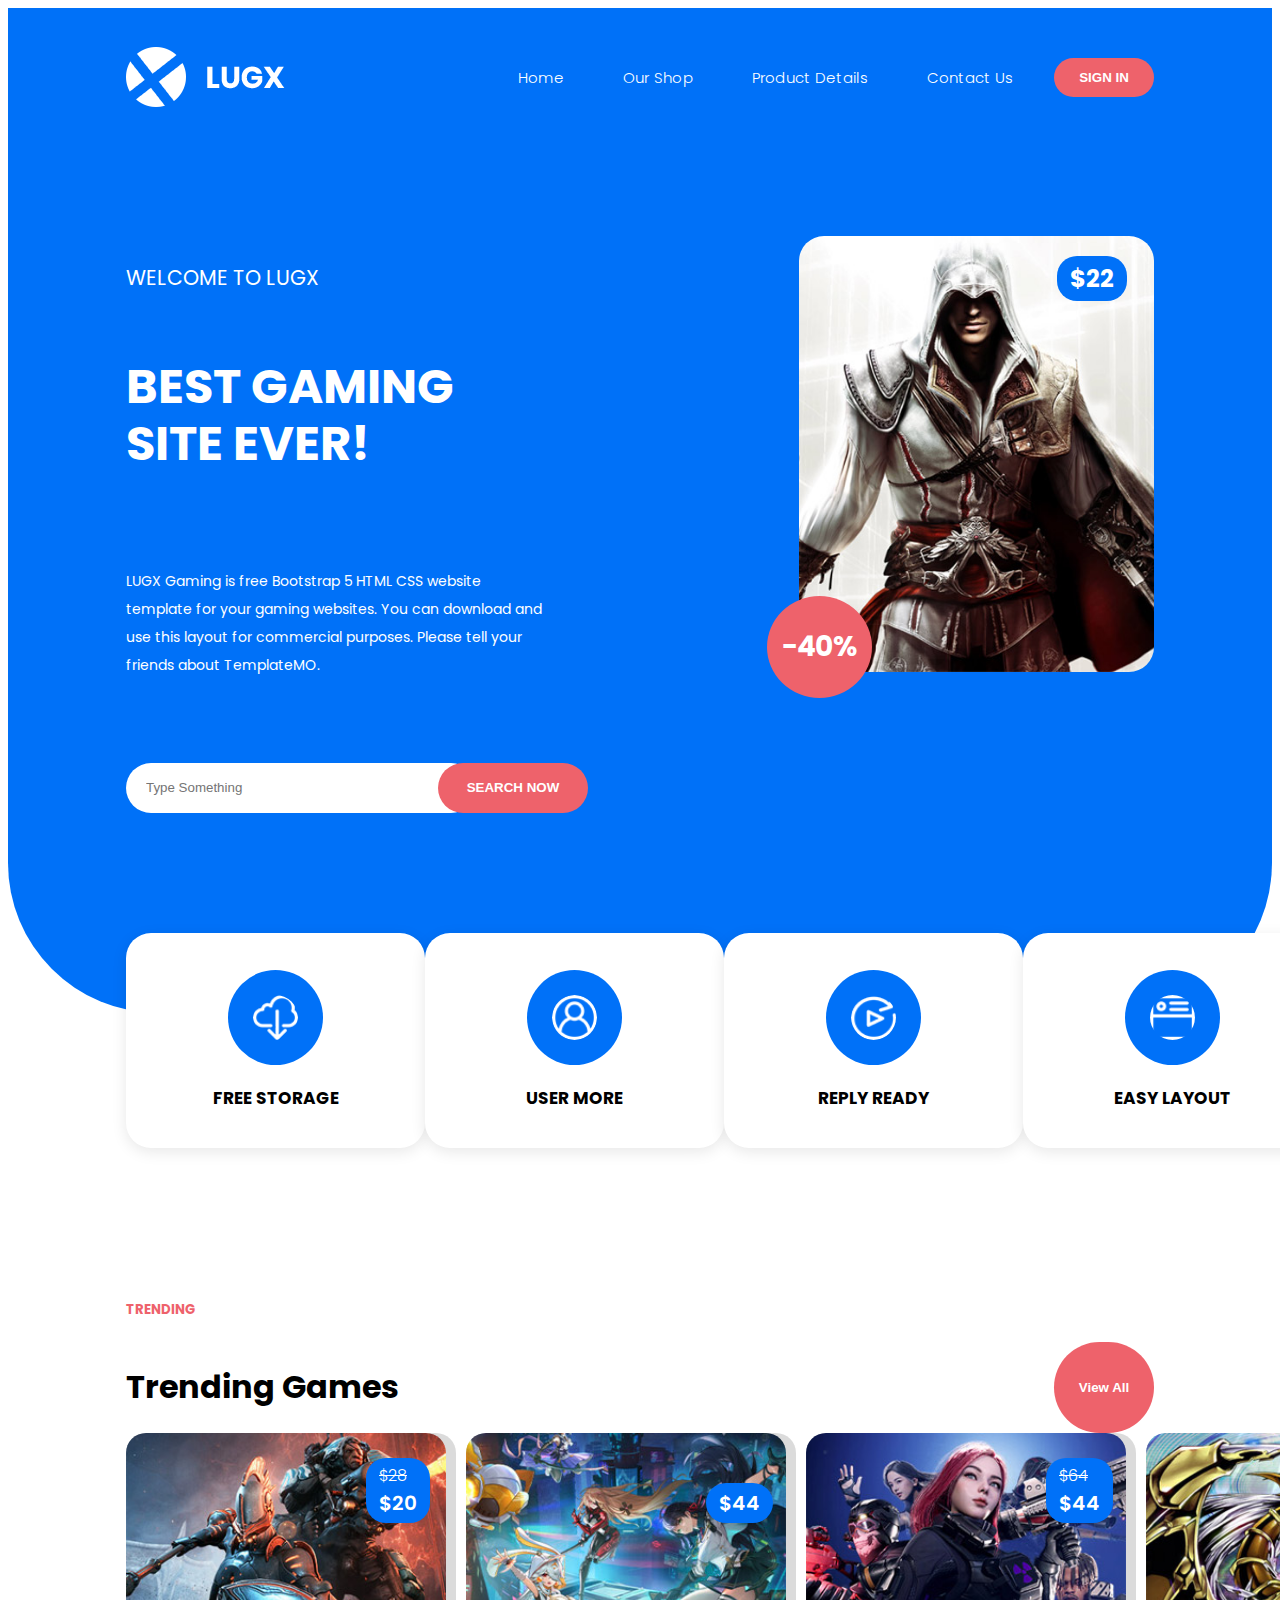
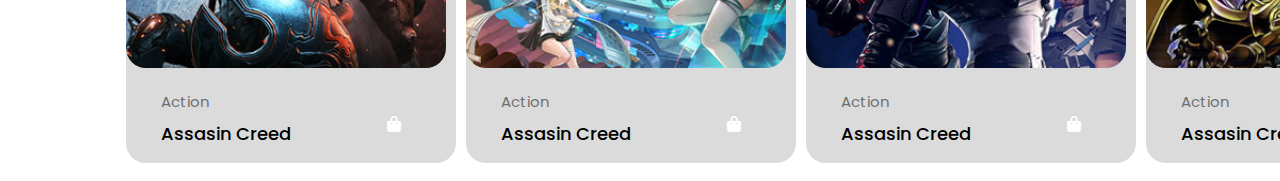
<file: gamesite/index.html>
<!DOCTYPE html>
<html lang="en">

<head>
    <meta charset="UTF-8">
    <meta name="viewport" content="width=device-width, initial-scale=1.0">
    <title>Document</title>
    <link rel="stylesheet" href="./style.css">
    <link rel="stylesheet" href="https://cdnjs.cloudflare.com/ajax/libs/font-awesome/6.7.2/css/all.min.css"
        integrity="sha512-Evv84Mr4kqVGRNSgIGL/F/aIDqQb7xQ2vcrdIwxfjThSH8CSR7PBEakCr51Ck+w+/U6swU2Im1vVX0SVk9ABhg=="
        crossorigin="anonymous" referrerpolicy="no-referrer" />
</head>

<body>
    <div class="navbar">
        <img src="./logo (1).png" alt="">

        <div class="navlinks">
            <a href="">Home</a>
            <a href="">Our Shop</a>
            <a href="">Product Details</a>
            <a href="">Contact Us</a>
            <button class="bt-all">SIGN IN</button>
        </div>
    </div>
    <div class="hero">
        <div class="content">
            <h3>WELCOME TO LUGX</h3>
            <p class="fi-li">BEST GAMING SITE EVER!</p>
            <P class="se-li">LUGX Gaming is free Bootstrap 5 HTML CSS website template for your gaming websites. You can
                download and use this layout for commercial purposes. Please tell your friends about TemplateMO.
            </P>
            <div class="search">
                <input type="text" placeholder="Type Something">
                <Button class="bt-all">SEARCH NOW</Button>
            </div>
        </div>
        <div class="hero-img">
            <div class="price">$22</div>
            <img src="./hero-image.jpg" alt="">
            <div class="off">-40%</div>
        </div>
    </div>
    <div class="infra">
        <div class="cards"><img src="./featured-01.png" alt="">
            <span class="cardname">FREE STORAGE</span>
        </div>
        <div class="cards"><img src="./featured-02.png" alt="">
            <span class="cardname">USER MORE</span>
        </div>
        <div class="cards"><img src="./featured-03.png" alt="">
            <span class="cardname">REPLY READY</span>
        </div>
        <div class="cards"><img src="./featured-04.png" alt="">
            <span class="cardname">EASY LAYOUT</span>
        </div>
    </div>
    <div class="games">
        <h5>TRENDING</h5>
        <div class="all-games">
            <h1>Trending Games</h1>
            <button class="bt-all">View All</button>
        </div>
        <div class="view-game">
            <div class="game-gal">
                <img src="./trending-01.jpg" alt="">
                <div class="game-price">
                    <div class="old-price" id="off">$28</div>
                    <div class="new-price">$20</div>
                </div>
                <p>Action</p>
                <div class="in-game">
                    <h4>Assasin Creed</h4>
                    <i class="fa-solid fa-bag-shopping"></i>
                </div>
            </div>
            <div class="game-gal">
                <img src="./trending-02.jpg" alt="">
                <div class="game-price">$44</div>
                <p>Action</p>
                <div class="in-game">
                    <h4>Assasin Creed</h4>
                    <i class="fa-solid fa-bag-shopping"></i>
                </div>
            </div>
            <div class="game-gal">
                <img src="./trending-03.jpg" alt="">
                <div class="game-price">
                    <div class="old-price" id="off">$64</div>
                    <div class="new-price">$44</div>
                </div>
                <p>Action</p>
                <div class="in-game">
                    <h4>Assasin Creed</h4>
                    <i class="fa-solid fa-bag-shopping"></i>
                </div>
            </div>
            <div class="game-gal">
                <img src="./trending-04.jpg" alt="">
                <div class="game-price">$32</div>
                <p>Action</p>
                <div class="in-game">
                    <h4>Assasin Creed</h4>
                    <i class="fa-solid fa-bag-shopping"></i>
                </div>
            </div>
        </div>
    </div>
</body>

</html>
</file>
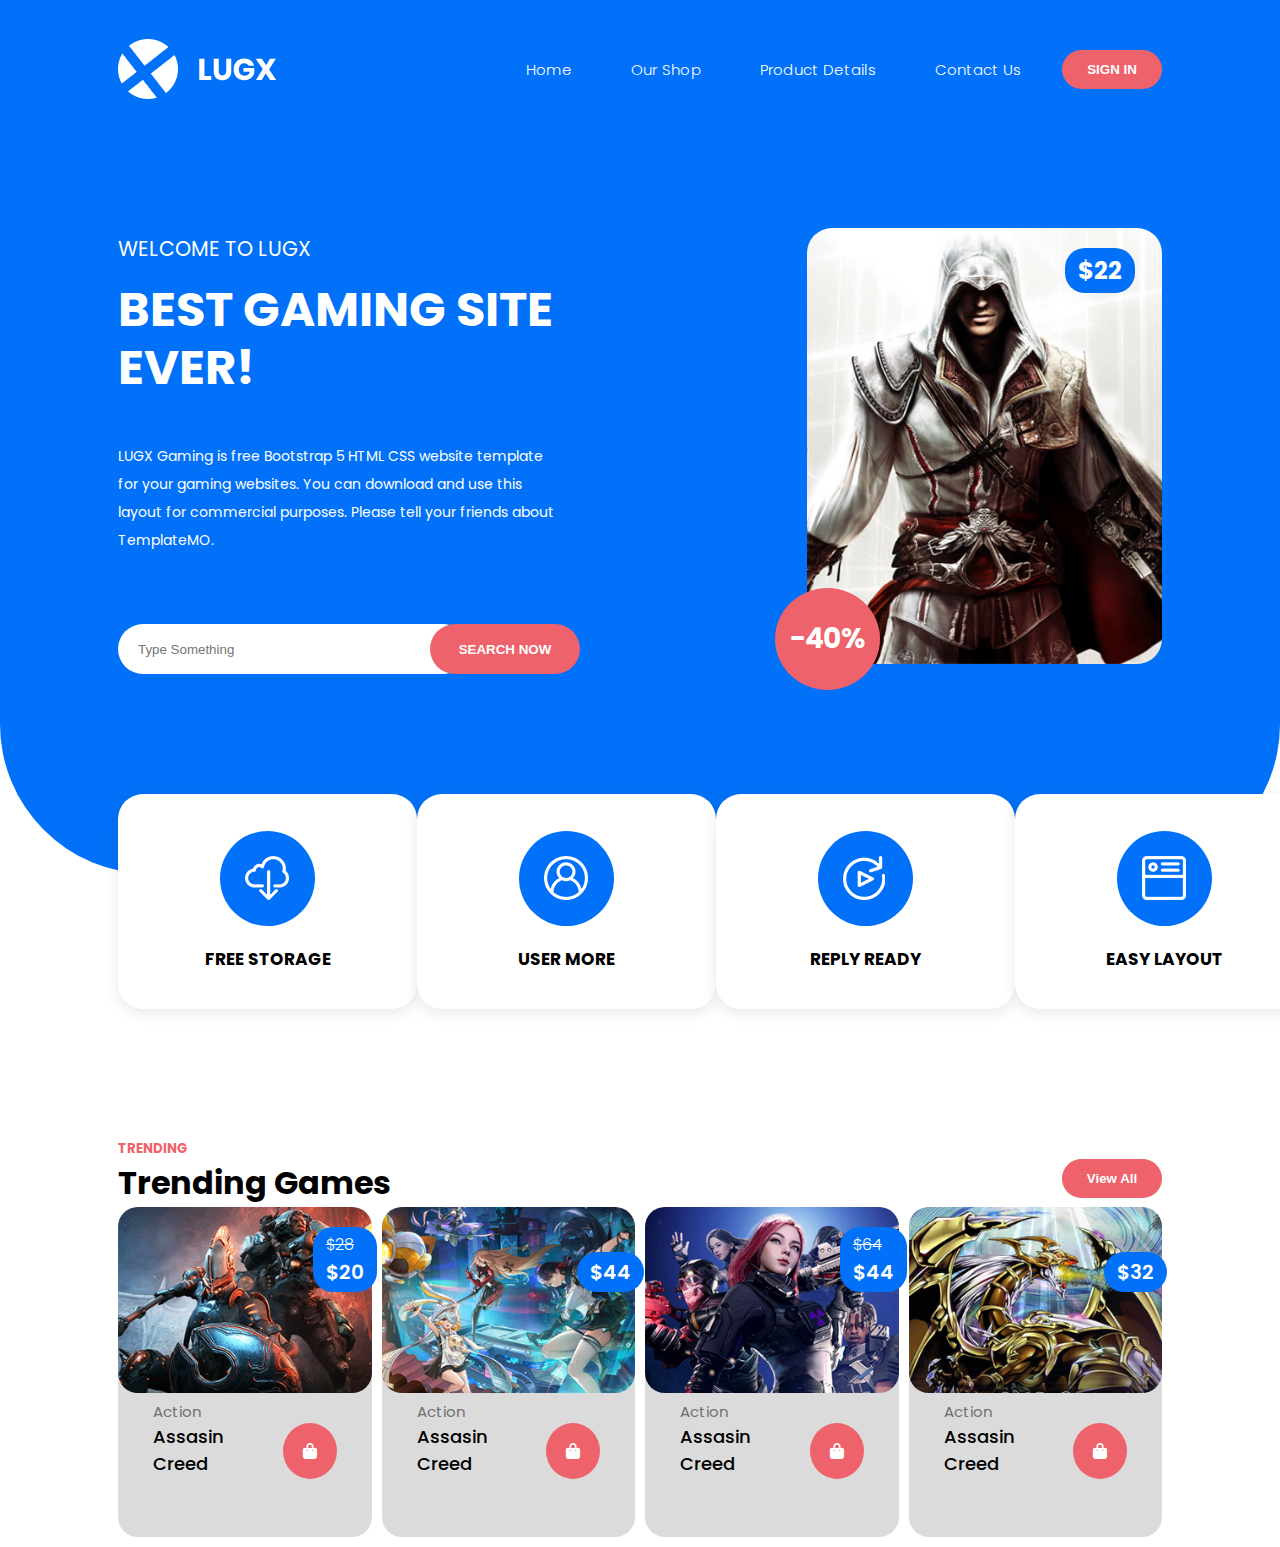
<file: gamesite/gamesite/index.html>
<!DOCTYPE html>
<html lang="en">

<head>
    <meta charset="UTF-8">
    <meta name="viewport" content="width=device-width, initial-scale=1.0">
    <title>Document</title>
    <link rel="stylesheet" href="./style.css">
    <link rel="stylesheet" href="https://cdnjs.cloudflare.com/ajax/libs/font-awesome/6.7.2/css/all.min.css"
        integrity="sha512-Evv84Mr4kqVGRNSgIGL/F/aIDqQb7xQ2vcrdIwxfjThSH8CSR7PBEakCr51Ck+w+/U6swU2Im1vVX0SVk9ABhg=="
        crossorigin="anonymous" referrerpolicy="no-referrer" />
</head>

<body>
    <div class="navbar">
        <img src="./logo (1).png" alt="">

        <div class="navlinks">
            <a href="">Home</a>
            <a href="">Our Shop</a>
            <a href="">Product Details</a>
            <a href="">Contact Us</a>
            <button class="bt-all">SIGN IN</button>
        </div>
    </div>

    <section>
        <div class="hero">
            <div class="content">
                <h3>WELCOME TO LUGX</h3>
                <p class="fi-li">BEST GAMING SITE EVER!</p>
                <P class="se-li">LUGX Gaming is free Bootstrap 5 HTML CSS website template for your gaming websites. You
                    can
                    download and use this layout for commercial purposes. Please tell your friends about TemplateMO.
                </P>
                <div class="search">
                    <input type="text" placeholder="Type Something">
                    <Button class="bt-all">SEARCH NOW</Button>
                </div>
            </div>
            <div class="hero-img">
                <div class="price">$22</div>
                <img src="./hero-image.jpg" alt="">
                <div class="off">-40%</div>
            </div>
        </div>
    </section>

    <section class="infra">
        <div class="cards">
            <div>
                <img src="./featured-01.png" alt="">
            </div>
            <span class="cardname">FREE STORAGE</span>
        </div>
        <div class="cards">
            <div>
                <img src="./featured-02.png" alt="">
            </div>
            <span class="cardname">USER MORE</span>
        </div>
        <div class="cards">
            <div>
                <img src="./featured-03.png" alt="">
            </div>
                <span class="cardname">REPLY READY</span>
            
        </div>
        <div class="cards">
            <div>
                <img src="./featured-04.png" alt="">
            </div>
                <span class="cardname">EASY LAYOUT</span>
            
        </div>
    </section>

    <div class="games">
        <h5>TRENDING</h5>
        <div class="all-games">
            <h1>Trending Games</h1>
            <button class="bt-all">View All</button>
        </div>
        <div class="view-game">
            <div class="game-gal">
                <img src="./trending-01.jpg" alt="">
                <div class="game-price">
                    <div class="old-price" id="off">$28</div>
                    <div class="new-price">$20</div>
                </div>
                <p>Action</p>
                <div class="in-game">
                    <h4>Assasin Creed</h4>
                    <i class="fa-solid fa-bag-shopping"></i>
                </div>
            </div>
            <div class="game-gal">
                <img src="./trending-02.jpg" alt="">
                <div class="game-price">$44</div>
                <p>Action</p>
                <div class="in-game">
                    <h4>Assasin Creed</h4>
                    <i class="fa-solid fa-bag-shopping"></i>
                </div>
            </div>
            <div class="game-gal">
                <img src="./trending-03.jpg" alt="">
                <div class="game-price">
                    <div class="old-price" id="off">$64</div>
                    <div class="new-price">$44</div>
                </div>
                <p>Action</p>
                <div class="in-game">
                    <h4>Assasin Creed</h4>
                    <i class="fa-solid fa-bag-shopping"></i>
                </div>
            </div>
            <div class="game-gal">
                <img src="./trending-04.jpg" alt="">
                <div class="game-price">$32</div>
                <p>Action</p>
                <div class="in-game">
                    <h4>Assasin Creed</h4>
                    <i class="fa-solid fa-bag-shopping"></i>
                </div>
            </div>
        </div>
    </div>
</body>

</html>
</file>
<file: gamesite/style.css>
@import url('https://fonts.googleapis.com/css2?family=Poppins:ital,wght@0,100;0,200;0,300;0,400;0,500;0,600;0,700;0,800;0,900;1,100;1,200;1,300;1,400;1,500;1,600;1,700;1,800;1,900&display=swap');

* {
    box-sizing: border-box;
}

:root {
    --first-color: #0071f8;
    --second-color: #EE626B;
    --third-color: #ffffff;
    --font-fam: "Poppins", sans-serif;
}

.navbar {
    background: var(--first-color);
    display: flex;
    justify-content: space-between;
    padding: 39px 118px;
    align-items: center;
    font-family: var(--font-fam);
    font-weight: 300;

}

.navlinks {
    display: flex;
    gap: 22.5px;

}

.navlinks a {
    text-decoration: none;
    padding: 8px 18px;
    border-radius: 50px;
    color: var(--third-color);
    font-size: 15px;
    letter-spacing: 0.3px;

}

.bt-all {
    padding: 12px;
    width: 100px;
    border-radius: 50px;
    border: none;
    background-color: var(--second-color);
    color: var(--third-color);
    font-weight: 700;
}

.navlinks .bt-all {
    width: 100px;
}

a:hover {
    background-color: rgba(255, 255, 255, 0.185);
}

.hero {
    display: grid;
    grid-template-columns: 1fr 1fr;
    color: var(--third-color);
    font-family: var(--font-fam);
    padding: 90px 118px;
    justify-content: space-between;
    gap: 100px;
    background-color: var(--first-color);
    padding-bottom: 200px;
    border-bottom-right-radius: 150px;
    border-bottom-left-radius: 150px;

}

.content {
    padding-top: 5px;
}

.content h3 {
    font-size: 20.5px;
    font-weight: 400;
    padding-bottom: 2px;
}

.content .fi-li {
    font-size: 48px;
    font-weight: bold;
    line-height: 57.6px;
    padding-top: 15px;

}

.content .se-li {
    font-size: 14px;
    line-height: 28px;
    padding-top: 46px;
    padding-bottom: 70px;
}

.search input {
    height: 50px;
    width: 350px;
    border-radius: 50px;
    border: none;
    padding: 1px 20px;
}

.search {
    position: relative;
}

.search .bt-all {
    position: absolute;
    width: 150px;
    height: 50px;
    left: 312px;
}

.hero-img {
    position: relative;
}

.hero-img img {
    height: 436px;
    width: 355px;
    border-radius: 25px;
    margin-left: 152px;

}

.hero-img .price {
    background-color: var(--first-color);
    padding: 5px 13px;
    width: fit-content;
    position: absolute;
    top: 20px;
    left: 410px;
    border-radius: 20px;
    font-size: 24px;
    font-weight: 700;
}

.hero-img .off {
    background-color: var(--second-color);
    padding: 30px 15px;
    width: fit-content;
    border-radius: 50%;
    font-size: 28px;
    font-weight: 700;
    position: absolute;
    top: 360px;
    left: 120px;
}

.infra {
    display: grid;
    grid-template-columns: 1fr 1fr 1fr 1fr;
    margin: 20px 118px;

}

.cards {
    height: 215px;
    width: 299px;
    border-radius: 25px;
    background-color: var(--third-color);
    display: flex;
    flex-direction: column;
    justify-content: center;
    align-items: center;
    box-shadow: 0px 4px 15px rgba(0, 0, 0, 0.095);position: relative;
    bottom: 100px;

}

.cards img {
    padding: 25px 25px;
    height: 95px;
    width: 95px;
    background-color: var(--first-color);
    border-radius: 50%;
    margin-bottom: 20px;
}
.cardname{
    font-family: var(--font-fam);
    font-size: 17px;
    font-weight:700;
}
.games{
    padding: 10px 118px;
    font-family: var(--font-fam);
}
.games h5{
    color: var(--second-color);
}
.all-games{
    display: flex;
    justify-content: space-between;
}
.view-game{
    display: grid;
    grid-template-columns: 1fr 1fr 1fr 1fr;
    gap: 10px;
}
.game-gal{
    background-color: rgba(0, 0, 0, 0.141);
    height: 330px;
    width: 330px;
    border-radius: 20px;
    position: relative;

}
.game-gal img{
    border-radius: 20px;
    width: 320px;
}
.game-price{
    color: var(--third-color);
    background-color: var(--first-color);
    padding: 5px 13px;
    width: fit-content;
    position: absolute;
    bottom: 240px;
    left: 240px;
    border-radius: 20px;
    font-size: 20px;
    font-weight: 600;

}
.game-price #off{
    font-size: 16px;
    text-decoration: line-through;
    font-weight: 300;
}
.game-gal p{
    padding: 0px 35px;
    font-size: 15px;
    opacity: 0.5;
}
.in-game{
    display: flex;
    justify-content: space-between;
    padding: 0px 35px;
    position: relative;
    bottom: 32px;
    
}
.in-game h4{
    font-size: 18px;
    font-weight: 500;
}
.in-game i{
    color: var(--third-color);
    padding: 20px;
    /* background-color: var(--second-color);
    border-radius: 100%; */
}
</file>
<file: gamesite/gamesite/style.css>
@import url('https://fonts.googleapis.com/css2?family=Poppins:ital,wght@0,100;0,200;0,300;0,400;0,500;0,600;0,700;0,800;0,900;1,100;1,200;1,300;1,400;1,500;1,600;1,700;1,800;1,900&display=swap');

* {
    box-sizing: border-box;
    margin: 0;
    padding: 0;
}

:root {
    --first-color: #0071f8;
    --second-color: #EE626B;
    --third-color: #ffffff;
    --font-fam: "Poppins", sans-serif;
}

.navbar {
    background: var(--first-color);
    display: flex;
    justify-content: space-between;
    padding: 39px 118px;
    align-items: center;
    font-family: var(--font-fam);
    font-weight: 300;

}

.navlinks {
    display: flex;
    gap: 22.5px;

}

.navlinks a {
    text-decoration: none;
    padding: 8px 18px;
    border-radius: 50px;
    color: var(--third-color);
    font-size: 15px;
    letter-spacing: 0.3px;

}

.bt-all {
    padding: 12px;
    width: 100px;
    border-radius: 50px;
    border: none;
    background-color: var(--second-color);
    color: var(--third-color);
    font-weight: 700;
}

.navlinks .bt-all {
    width: 100px;
}

a:hover {
    background-color: rgba(255, 255, 255, 0.185);
}

.hero {
    display: grid;
    grid-template-columns: 1fr 1fr;
    color: var(--third-color);
    font-family: var(--font-fam);
    padding: 90px 118px;
    justify-content: space-between;
    gap: 100px;
    background-color: var(--first-color);
    padding-bottom: 200px;
    border-bottom-right-radius: 150px;
    border-bottom-left-radius: 150px;

}

.content {
    padding-top: 5px;
}

.content h3 {
    font-size: 20.5px;
    font-weight: 400;
    padding-bottom: 2px;
}

.content .fi-li {
    font-size: 48px;
    font-weight: bold;
    line-height: 57.6px;
    padding-top: 15px;

}

.content .se-li {
    font-size: 14px;
    line-height: 28px;
    padding-top: 46px;
    padding-bottom: 70px;
}

.search input {
    height: 50px;
    width: 350px;
    border-radius: 50px;
    border: none;
    padding: 1px 20px;
}

.search {
    position: relative;
}

.search .bt-all {
    position: absolute;
    width: 150px;
    height: 50px;
    left: 312px;
}

.hero-img {
    position: relative;
}

.hero-img img {
    height: 436px;
    width: 355px;
    border-radius: 25px;
    margin-left: 152px;

}

.hero-img .price {
    background-color: var(--first-color);
    padding: 5px 13px;
    width: fit-content;
    position: absolute;
    top: 20px;
    left: 410px;
    border-radius: 20px;
    font-size: 24px;
    font-weight: 700;
}

.hero-img .off {
    background-color: var(--second-color);
    padding: 30px 15px;
    width: fit-content;
    border-radius: 50%;
    font-size: 28px;
    font-weight: 700;
    position: absolute;
    top: 360px;
    left: 120px;
}

.infra {
    display: grid;
    grid-template-columns: 1fr 1fr 1fr 1fr;
    margin: 20px 118px;

}

.cards {
    height: 215px;
    width: 299px;
    border-radius: 25px;
    background-color: var(--third-color);
    display: flex;
    flex-direction: column;
    justify-content: center;
    align-items: center;
    box-shadow: 0px 4px 15px rgba(0, 0, 0, 0.095);position: relative;
    bottom: 100px;

}

.cards div{
    padding: 25px 25px;
    background-color: var(--first-color);
    border-radius: 50%;
    height: 95px;
    width: 95px;
    margin-bottom: 20px;
}

    .cardname{
    font-family: var(--font-fam);
    font-size: 17px;
    font-weight:700;
}
.games{
    padding: 10px 118px;
    font-family: var(--font-fam);
}
.games h5{
    color: var(--second-color);
}
.all-games{
    display: flex;
    justify-content: space-between;
}
.view-game{
    display: grid;
    grid-template-columns: 1fr 1fr 1fr 1fr;
    gap: 10px;
}
.all-games .bt-all{
    height: fit-content;
}
.game-gal{
    background-color: rgba(0, 0, 0, 0.141);
    height: 330px;
    border-radius: 20px;
    position: relative;

}
.game-gal img{
    border-radius: 20px;
    width: 100%;
}
.game-price{
    color: var(--third-color);
    background-color: var(--first-color);
    padding: 5px 13px;
    width: fit-content;
    position: absolute;
    bottom: 245px;
    left: 195px;
    border-radius: 20px;
    font-size: 20px;
    font-weight: 600;

}
.game-price #off{
    font-size: 16px;
    text-decoration: line-through;
    font-weight: 300;
}
.game-gal p{
    padding: 0px 35px;
    font-size: 15px;
    opacity: 0.5;
}
.in-game{
    display: flex;
    justify-content: space-between;
    padding: 0px 35px;
  
    
}
.in-game h4{
    font-size: 18px;
    font-weight: 500;
}
.in-game i{
    color: var(--third-color);
    padding: 20px;
    height: fit-content;
    background-color: var(--second-color);
    border-radius: 100%;
}

@media(min-width:576px) and (max-width:786px){
    .infra{
        grid-template-columns: 1fr 1fr;
        padding: 0 300xp;
    }
    .view-game{
        grid-template-columns: 1fr 1fr;

    }
}
@media(min-width:789px) and (max-width:1199px){
    .cards{

    }
}
</file>
